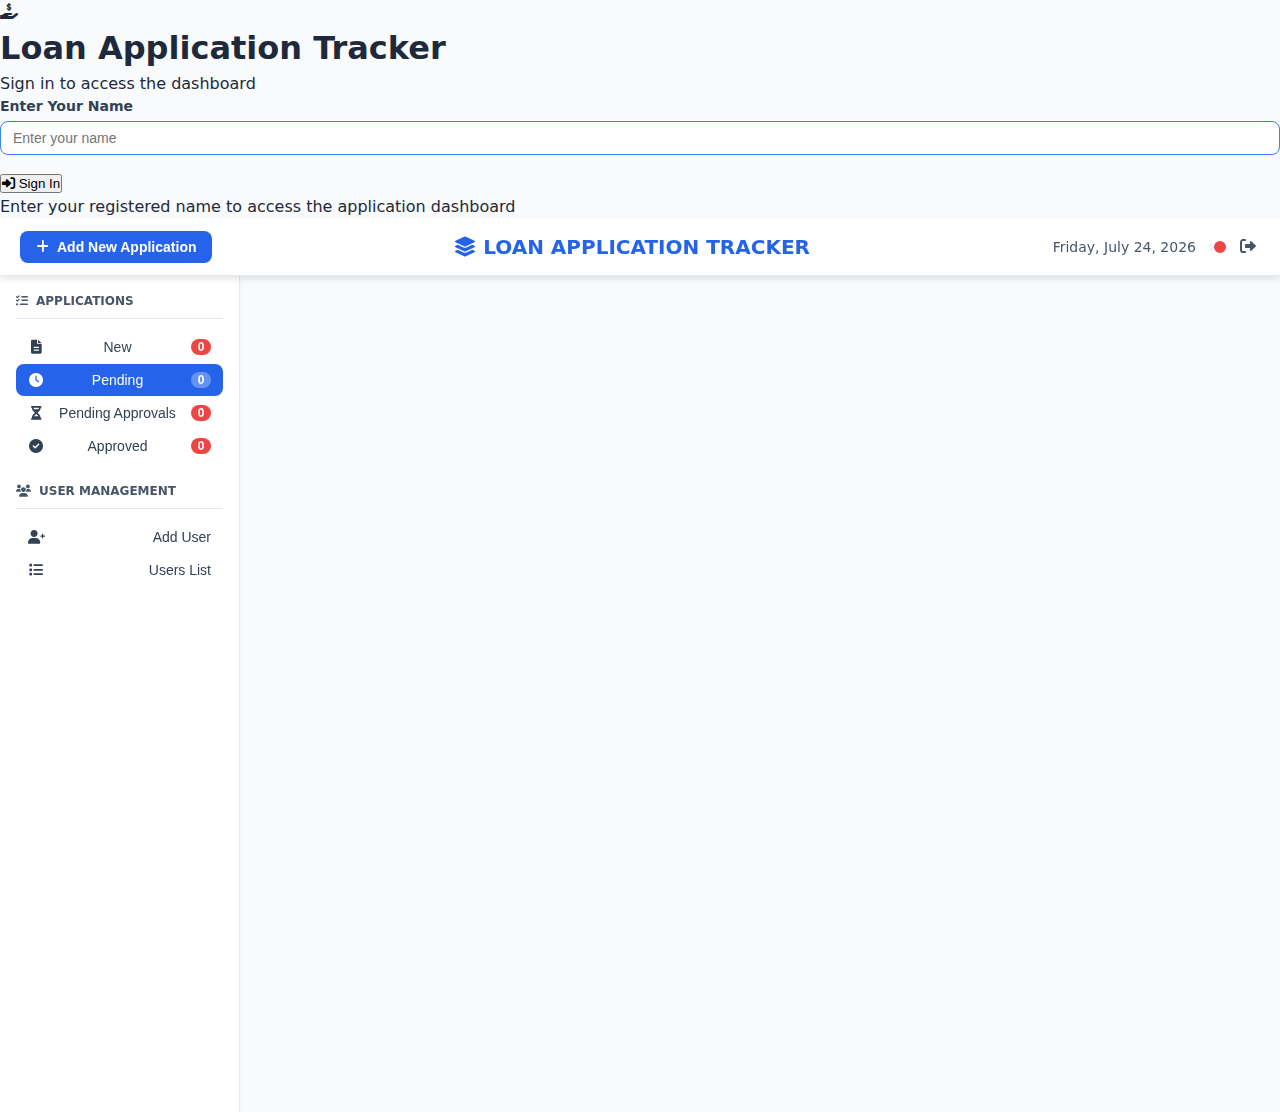
<file: index.html>
<!DOCTYPE html>
<html>
<head>
  <title>Loan Application Dashboard</title>
  <link rel="stylesheet" href="https://cdnjs.cloudflare.com/ajax/libs/font-awesome/6.0.0/css/all.min.css">
  
  <meta name="viewport" content="width=device-width, initial-scale=1.0">
  <meta name="theme-color" content="#2563eb">
  <link rel="manifest" href="manifest.json">
  
  <!-- CSS files -->
  <link rel="stylesheet" href="Main.css">
  <link rel="stylesheet" href="newApps.css">
  <link rel="stylesheet" href="viewApps.css">
  
 
</head>
<body>
  <!-- Login Page (shown by default) -->
  <div class="login-page" id="login-page">
    <div class="login-container">
      <div class="login-logo">
        <i class="fas fa-hand-holding-usd"></i>
      </div>
      <h1 class="login-title">Loan Application Tracker</h1>
      <p class="login-subtitle">Sign in to access the dashboard</p>
      
      <form id="login-form" class="login-form">
        <div class="form-group">
          <label class="form-label">Enter Your Name</label>
          <input type="text" class="form-input" id="login-name" placeholder="Enter your name" required autofocus>
        </div>
        <button type="submit" class="login-btn">
          <i class="fas fa-sign-in-alt"></i> Sign In
        </button>
      </form>
      
      <div class="login-footer">
        <p>Enter your registered name to access the application dashboard</p>
      </div>
    </div>
  </div>

  <!-- Dashboard Content (hidden until logged in) -->
  <div class="dashboard-content">
    <!-- Original dashboard content goes here -->
    <div class="top-menu">
      <div class="menu-left">
        <button class="add-app-btn" onclick="showNewApplicationModal()">
          <i class="fas fa-plus"></i> Add New Application
        </button>
      </div>
      <div class="app-title">
        <i class="fas fa-layer-group"></i> LOAN APPLICATION TRACKER
      </div>
      <div class="user-info">
        <span class="date-display" id="current-date"></span>
        <div class="user-notification-container">
          <span id="logged-in-user"></span>
          <span id="user-notification-badge" class="notification-badge"></span>
        </div>
        <button class="logout-btn" onclick="logout()" title="Logout">
          <i class="fas fa-sign-out-alt"></i>
        </button>
      </div>
    </div>
    
    <div class="container">
      <div class="side-menu">
        <div class="menu-section">
          <div class="menu-title"><i class="fas fa-tasks"></i> Applications</div>
          <button class="menu-btn" onclick="showSection('new')">
            <i class="fas fa-file-alt"></i> New <span class="badge" id="new-count">0</span>
          </button>
          <button class="menu-btn active" onclick="showSection('pending')">
            <i class="fas fa-clock"></i> Pending <span class="badge" id="pending-count">0</span>
          </button>
          <button class="menu-btn" onclick="showSection('pending-approvals')">
            <i class="fas fa-hourglass-half"></i> Pending Approvals <span class="badge" id="pending-approvals-count">0</span>
          </button>
          <button class="menu-btn" onclick="showSection('approved')">
            <i class="fas fa-check-circle"></i> Approved <span class="badge" id="approved-count">0</span>
          </button>
        </div>
        <div class="menu-section">
          <div class="menu-title"><i class="fas fa-users"></i> User Management</div>
          <button class="menu-btn" onclick="showSection('add-user')">
            <i class="fas fa-user-plus"></i> Add User
          </button>
          <button class="menu-btn" onclick="showSection('users-list')">
            <i class="fas fa-list"></i> Users List
          </button>
        </div>
      </div>
      
      <div class="main-content">
        <!-- Applications Tables -->
        <div id="new" class="content-section">
          <div class="section-header">
            <h2><i class="fas fa-file-alt"></i> New Applications</h2>
            <div class="section-actions">
              <button class="btn-outline" onclick="refreshApplications()">
                <i class="fas fa-sync-alt"></i> Refresh
              </button>
            </div>
          </div>
          <div class="table-container">
            <table class="applications-table">
              <thead>
                <tr>
                  <th>Application Number</th>
                  <th>Applicant Name</th>
                  <th>Amount</th>
                  <th>Date</th>
                  <th>Action By</th>
                </tr>
              </thead>
              <tbody id="new-list">
                <tr><td colspan="5" class="loading">Loading applications...</td></tr>
              </tbody>
            </table>
          </div>
        </div>
        <div id="pending" class="content-section">
          <div class="section-header">
            <h2><i class="fas fa-clock"></i> Pending Applications</h2>
            <div class="section-actions">
              <button class="btn-outline" onclick="refreshApplications()">
                <i class="fas fa-sync-alt"></i> Refresh
              </button>
            </div>
          </div>
          <div class="table-container">
            <table class="applications-table">
              <thead>
                <tr>
                  <th>Application Number</th>
                  <th>Applicant Name</th>
                  <th>Amount</th>
                  <th>Date</th>
                  <th>Action By</th>
                </tr>
              </thead>
              <tbody id="pending-list">
                <tr><td colspan="5" class="loading">Loading applications...</td></tr>
              </tbody>
            </table>
          </div>
        </div>
        <div id="pending-approvals" class="content-section">
          <div class="section-header">
            <h2><i class="fas fa-hourglass-half"></i> Pending Approvals</h2>
            <div class="section-actions">
              <button class="btn-outline" onclick="refreshApplications()">
                <i class="fas fa-sync-alt"></i> Refresh
              </button>
            </div>
          </div>
          <div class="table-container">
            <table class="applications-table">
              <thead>
                <tr>
                  <th>Application Number</th>
                  <th>Applicant Name</th>
                  <th>Amount</th>
                  <th>Date</th>
                  <th>Action By</th>
                </tr>
              </thead>
              <tbody id="pending-approvals-list">
                <tr><td colspan="5" class="loading">Loading applications...</td></tr>
              </tbody>
            </table>
          </div>
        </div>
        <div id="approved" class="content-section">
          <div class="section-header">
            <h2><i class="fas fa-check-circle"></i> Approved Applications</h2>
            <div class="section-actions">
              <button class="btn-outline" onclick="refreshApplications()">
                <i class="fas fa-sync-alt"></i> Refresh
              </button>
            </div>
          </div>
          <div class="table-container">
            <table class="applications-table">
              <thead>
                <tr>
                  <th>Application Number</th>
                  <th>Applicant Name</th>
                  <th>Amount</th>
                  <th>Date</th>
                  <th>Action By</th>
                </tr>
              </thead>
              <tbody id="approved-list">
                <tr><td colspan="5" class="loading">Loading applications...</td></tr>
              </tbody>
            </table>
          </div>
        </div>
        
        <!-- User Management: Add User -->
        <div id="add-user" class="content-section">
          <div class="section-header">
            <h2><i class="fas fa-user-plus"></i> Add User</h2>
          </div>
          <div class="form-container">
            <form id="add-user-form">
              <div class="form-group">
                <label class="form-label">Name *</label>
                <input type="text" class="form-input" id="new-user-name" required>
              </div>
              <div class="form-group">
                <label class="form-label">Level *</label>
                <input type="number" class="form-input" id="new-user-level" required min="1">
              </div>
              <div class="form-group">
                <label class="form-label">Role *</label>
                <select class="form-input" id="new-user-role" required>
                  <option value="">Select Role</option>
                  <option value="Credit Sales Officer">Credit Sales Officer</option>
                  <option value="Credit Analyst">Credit Analyst</option>
                  <option value="AMLRO">AMLRO</option>
                  <option value="Head of Credit">Head of Credit</option>
                  <option value="Branch Manager/Approver">Branch Manager/Approver</option>
                  <option value="Approver">Approver</option>
                  <option value="Admin">Admin</option>
                </select>
              </div>
              <div class="form-actions">
                <button type="button" class="btn-secondary" onclick="showSection('users-list')">Cancel</button>
                <button type="submit" class="btn-primary">Add User</button>
              </div>
            </form>
          </div>
        </div>
        
        <!-- Users List -->
        <div id="users-list" class="content-section">
          <!-- Users table structure -->
        </div>
      </div>
    </div>

    <!-- Loading Overlay -->
    <div id="loading" class="loading-overlay">
      <div class="spinner"></div>
      <p>Processing...</p>
    </div>

    <!-- Success Modal -->
    <div id="success-modal" class="modal-overlay">
      <!-- Success modal content -->
    </div>

<!-- New Application Modal -->
<div id="newApplicationModal" class="modal">
  <div class="modal-content compact-modal" id="newApplicationModalContent">
    <!-- Content will be loaded here -->
  </div>
</div>


<!-- View Application Modal -->
<div id="viewApplicationModal" class="modal">
  <div class="modal-content large-modal" id="viewApplicationModalContent">
    <!-- content will be loaded here via loadViewModalContent() -->
    <div class="modal-loading-placeholder" style="padding:24px;text-align:center;color:#666;">
      Loading application...
    </div>
  </div>
</div>

  <!-- Scripts -->
  <script src="Main.js"></script>
  <script src="api.js"></script>
  <script src="newApps.js"></script>
  <script src="viewApps.js"></script>
</body>
</html>
</file>
<file: Main.css>
/* main.css — global styles (adapted from 'styles' in the provided project) */

/* ========== CSS VARIABLES & THEME ========== */
:root {
  --primary-50: #eff6ff;
  --primary-100: #dbeafe;
  --primary-500: #3b82f6;
  --primary-600: #2563eb;
  --primary-700: #1d4ed8;

  --success-500: #22c55e;
  --success-600: #16a34a;
  --warning-500: #f59e0b;
  --danger-500: #ef4444;
  --danger-600: #dc2626;
  --info-500: #0ea5e9;

  --white: #ffffff;
  --gray-50: #f8fafc;
  --gray-100: #f1f5f9;
  --gray-200: #e2e8f0;
  --gray-300: #cbd5e1;
  --gray-400: #94a3b8;
  --gray-500: #64748b;
  --gray-600: #475569;
  --gray-700: #334155;
  --gray-800: #1e293b;
  --gray-900: #0f172a;

  --shadow-sm: 0 1px 2px 0 rgb(0 0 0 / 0.05);
  --shadow-md: 0 4px 6px -1px rgb(0 0 0 / 0.1);
  --shadow-lg: 0 10px 15px -3px rgb(0 0 0 / 0.1);

  --radius-sm: 0.25rem;
  --radius-base: 0.375rem;
  --radius-md: 0.5rem;
  --radius-lg: 0.75rem;

  --space-1: 0.25rem;
  --space-2: 0.5rem;
  --space-3: 0.75rem;
  --space-4: 1rem;
  --space-5: 1.25rem;
  --space-6: 1.5rem;

  --text-xs: 0.75rem;
  --text-sm: 0.875rem;
  --text-base: 1rem;
  --text-lg: 1.125rem;
  --text-xl: 1.25rem;

  --transition-fast: 0.15s ease;
}

/* Base */
* { margin: 0; padding: 0; box-sizing: border-box; }
body { font-family: 'Inter', 'Segoe UI', system-ui, sans-serif; background: var(--gray-50); color: var(--gray-800); line-height: 1.5; }

/* Top menu */
.top-menu {
  background: var(--white);
  padding: var(--space-3) var(--space-5);
  box-shadow: var(--shadow-md);
  display: flex;
  justify-content: space-between;
  align-items: center;
  position: sticky;
  top: 0;
  z-index: 1000;
  border-bottom: 1px solid var(--gray-200);
}
.menu-left { display:flex; align-items:center; }
.add-app-btn {
  background: var(--primary-600);
  color: var(--white);
  border: none;
  padding: var(--space-2) var(--space-4);
  border-radius: var(--radius-md);
  cursor: pointer;
  font-size: var(--text-sm);
  font-weight: 600;
  display:flex; align-items:center; gap:var(--space-2);
}
.add-app-btn:hover { background: var(--primary-700); }
.app-title { font-weight:700; font-size:var(--text-xl); color:var(--primary-600); display:flex; align-items:center; gap:var(--space-2); }
.user-info { display:flex; align-items:center; gap:var(--space-3); }
.date-display { color:var(--gray-600); font-size:var(--text-sm); }
.user-notification-container { position:relative; display:flex; align-items:center; gap:var(--space-2); }
#logged-in-user { color:var(--gray-700); font-weight:600; font-size:var(--text-sm); padding:var(--space-1) var(--space-2); background:var(--gray-100); border-radius:var(--radius-md); }
.notification-badge { position:absolute; top:-4px; right:-4px; background:var(--danger-500); color:var(--white); border-radius:50%; width:16px; height:16px; font-size:var(--text-xs); font-weight:700; display:flex; align-items:center; justify-content:center; border:2px solid var(--white); }
.logout-btn { background:none; border:none; cursor:pointer; font-size:var(--text-base); color:var(--gray-600); padding:var(--space-1); border-radius:var(--radius-base); }
.logout-btn:hover { color:var(--danger-500); }

/* Layout */
.container { display:flex; min-height:calc(100vh - 64px); }

/* Sidebar */
.side-menu { width:240px; background:var(--white); padding:var(--space-4) 0; box-shadow:var(--shadow-sm); height:calc(100vh - 64px); position:sticky; top:64px; overflow-y:auto; border-right:1px solid var(--gray-200); }
.menu-section { padding:0 var(--space-4); margin-bottom:var(--space-5); }
.menu-title { font-size:var(--text-xs); font-weight:600; color:var(--gray-600); margin-bottom:var(--space-3); padding-bottom:var(--space-2); border-bottom:1px solid var(--gray-200); display:flex; align-items:center; gap:var(--space-2); text-transform:uppercase; }
.menu-btn { display:flex; justify-content:space-between; align-items:center; width:100%; text-align:left; background:none; border:none; padding:var(--space-2) var(--space-3); margin:1px 0; cursor:pointer; border-radius:var(--radius-md); transition:var(--transition-fast); font-size:var(--text-sm); color:var(--gray-700); }
.menu-btn:hover { background:var(--gray-50); color:var(--primary-600); }
.menu-btn.active { background:var(--primary-600); color:var(--white); }
.menu-btn i { width:16px; text-align:center; }
.badge { background:var(--danger-500); color:var(--white); padding:1px 6px; border-radius:12px; font-size:var(--text-xs); font-weight:700; min-width:20px; text-align:center; }
.menu-btn.active .badge { background: rgba(255,255,255,0.3); }

/* Main */
.main-content { flex:1; padding:var(--space-4); overflow-y:auto; }
.content-section { background:var(--white); border-radius:var(--radius-lg); padding:0; box-shadow:var(--shadow-sm); margin-bottom:var(--space-4); display:none; border:1px solid var(--gray-200); }
.content-section.active { display:block; }

.section-header { padding:var(--space-4) var(--space-5); border-bottom:1px solid var(--gray-200); display:flex; justify-content:space-between; align-items:center; background:var(--gray-50); }
.section-header h2 { color:var(--gray-900); font-size:var(--text-lg); font-weight:600; display:flex; align-items:center; gap:var(--space-2); }
.section-actions { display:flex; gap:var(--space-2); }

/* Buttons */
.btn-primary { background:var(--primary-600); color:var(--white); border:none; padding:var(--space-2) var(--space-4); border-radius:var(--radius-md); cursor:pointer; font-size:var(--text-sm); font-weight:600; display:flex; align-items:center; gap:var(--space-2); }
.btn-primary:hover { background:var(--primary-700); }
.btn-secondary { background:var(--gray-100); color:var(--gray-700); border:1px solid var(--gray-300); padding:var(--space-2) var(--space-4); border-radius:var(--radius-md); cursor:pointer; font-size:var(--text-sm); font-weight:600; }
.btn-secondary:hover { background:var(--gray-200); }
.btn-outline { background:transparent; color:var(--primary-600); border:1px solid var(--primary-500); padding:var(--space-2) var(--space-3); border-radius:var(--radius-md); cursor:pointer; font-size:var(--text-sm); display:flex; align-items:center; gap:var(--space-2); }
.btn-outline:hover { background:var(--primary-500); color:var(--white); }

/* Form */
.form-grid { display:grid; grid-template-columns:1fr 1fr; gap:var(--space-4); margin-bottom:var(--space-4); }
.form-group { margin-bottom:var(--space-4); }
.form-label { display:block; margin-bottom:var(--space-1); font-weight:600; color:var(--gray-700); font-size:var(--text-sm); }
.form-input { width:100%; padding:var(--space-2) var(--space-3); border:1px solid var(--gray-300); border-radius:var(--radius-md); font-size:var(--text-sm); background:var(--white); }
.form-input:focus { outline:none; border-color:var(--primary-500); }

/* Uploads + table layout */
.uploads-section { margin:var(--space-5) 0; }
.upload-grid { display:grid; grid-template-columns:repeat(auto-fit, minmax(140px,1fr)); gap:var(--space-3); }
.upload-card { border:2px dashed var(--gray-300); padding:var(--space-3); text-align:center; border-radius:var(--radius-md); cursor:pointer; background:var(--gray-50); }
.upload-card:hover { border-color:var(--primary-500); background:var(--primary-50); }
.upload-icon { font-size:1.5rem; color:var(--primary-500); margin-bottom:var(--space-2); }
.file-name { font-size:var(--text-xs); color:var(--gray-600); background:var(--white); padding:2px 4px; border-radius:var(--radius-base); display:inline-block; border:1px solid var(--gray-200); max-width:100%; overflow:hidden; text-overflow:ellipsis; }

/* tables */
.table-container { padding:0 var(--space-5) var(--space-4) var(--space-5); overflow-x:auto; }
.applications-table { width:100%; border-collapse:collapse; background:var(--white); border-radius:var(--radius-md); font-size:var(--text-sm); border:1px solid var(--gray-200); }
.applications-table th { background:var(--gray-50); padding:var(--space-2) var(--space-3); text-align:left; font-weight:600; color:var(--gray-700); border-bottom:1px solid var(--gray-300); }
.applications-table td { padding:var(--space-2) var(--space-3); border-bottom:1px solid var(--gray-200); font-size:var(--text-sm); vertical-align:middle; }
.applications-table tr:hover { background:var(--primary-50); }

.app-number { font-weight:600; color:var(--primary-600); }
.applicant-name { font-weight:500; }
.amount { font-weight:700; color:var(--success-600); }
.date { color:var(--gray-600); }

/* modal & overlays (lightweight, modals have their own CSS in newApps.css & viewApps.css) */
.modal-overlay { display:none; position:fixed; top:0; left:0; width:100%; height:100%; background:rgba(0,0,0,0.5); z-index:3000; justify-content:center; align-items:center; }
.modal-message { background:var(--white); padding:var(--space-5); border-radius:var(--radius-lg); box-shadow:var(--shadow-lg); text-align:center; min-width:300px; }
.loading-overlay { display:none; position:fixed; top:0; left:0; width:100%; height:100%; background:rgba(0,0,0,0.7); z-index:2000; justify-content:center; align-items:center; color:var(--white); }
.spinner { border:2px solid rgba(255,255,255,0.3); border-radius:50%; border-top:2px solid var(--white); width:32px; height:32px; animation:spin 1s linear infinite; margin-bottom:var(--space-2); }
@keyframes spin { 0%{transform:rotate(0deg);} 100%{transform:rotate(360deg);} }

/* Utilities */
.loading, .no-data, .error { text-align:center; padding:var(--space-4); color:var(--gray-500); }
.error { color:var(--danger-600); }
.no-data { color:var(--gray-500); }

/* responsive */
@media (max-width: 768px) {
  .container { flex-direction:column; }
  .side-menu { width:100%; height:auto; position:static; }
  .form-grid { grid-template-columns:1fr; }
  .top-menu { flex-wrap:wrap; gap:var(--space-2); }
  .app-title { order:1; flex:1; }
  .menu-left { order:2; }
  .user-info { order:3; flex:1 0 100%; justify-content:space-between; margin-top:var(--space-2); }
}
</file>
<file: newApps.css>
/* ====== MODAL SYSTEM ====== */
/* Modal Styles */
#newApplicationModal {
  display: none;
  position: fixed;
  z-index: 10000;
  left: 0;
  top: 0;
  width: 100%;
  height: 100%;
  background-color: rgba(0, 0, 0, 0.5);
  overflow: auto;
  opacity: 0;
  visibility: hidden;
  transition: opacity 0.3s ease, visibility 0.3s ease;
}

#newApplicationModal[style*="display: block"],
#newApplicationModal.active {
  display: block !important;
  opacity: 1 !important;
  visibility: visible !important;
}

#newApplicationModal .modal-content {
  background-color: #fff;
  margin: 40px auto;
  padding: 0;
  border-radius: 8px;
  width: 95%;
  max-width: 900px;
  max-height: 90vh;
  overflow-y: auto;
  position: relative;
  transform: translateY(-20px);
  transition: transform 0.3s ease;
}

#newApplicationModal[style*="display: block"] .modal-content,
#newApplicationModal.active .modal-content {
  transform: translateY(0);
}

/* Ensure the loan application modal is visible */
.loan-application-modal {
  display: block !important;
  visibility: visible !important;
  opacity: 1 !important;
  width: 100%;
}
#newApplicationModal .close-button {
  color: #8b98a8;
  float: right;
  font-size: 20px;
  font-weight: 700;
  cursor: pointer;
}

#newApplicationModal .close-button:hover {
  color: #000;
}

/* ====== LOAN APPLICATION MODAL STYLES ====== */
#newApplicationModal .loan-application-modal {
  font-family: 'Inter', Arial, sans-serif;
  padding: 12px;
  background-color: #ffffff;
  border-radius: 10px;
  max-width: 800px;
  margin: 0 auto;
  font-size: 13px;
  line-height: 1.25;
}

#newApplicationModal .loan-application-modal h2 {
  margin-bottom: 10px;
  color: #1a1a1a;
  font-size: 20px;
  font-weight: 600;
  text-align: center;
}

#newApplicationModal .loan-application-modal h3 {
  margin-top: 12px;
  margin-bottom: 8px;
  color: #1a1a1a;
  font-size: 15px;
  font-weight: 600;
}

#newApplicationModal .loan-application-modal h4 {
  margin: 10px 0 6px 0;
  color: #1a1a1a;
  font-size: 14px;
  font-weight: 600;
}

#newApplicationModal .loan-application-modal h5 {
  margin: 10px 0 6px 0;
  color: #334155;
  font-size: 12.5px;
  font-weight: 600;
}

#newApplicationModal .loan-application-modal h6 {
  margin: 8px 0 6px 0;
  color: #475569;
  font-size: 12px;
  font-weight: 600;
}

/* ====== FORM ELEMENTS ====== */
#newApplicationModal .loan-application-modal .form-group {
  margin-bottom: 8px;
}

#newApplicationModal .loan-application-modal label {
  font-weight: 600;
  color: #4a4a4a;
  font-size: 13px;
  display: block;
  margin-bottom: 4px;
}

#newApplicationModal .loan-application-modal input,
#newApplicationModal .loan-application-modal textarea,
#newApplicationModal .loan-application-modal select {
  width: 100%;
  padding: 6px;
  border: 1px solid #e6e6e6;
  border-radius: 6px;
  font-size: 13px;
  transition: border-color 0.18s ease, box-shadow 0.18s ease;
}

#newApplicationModal .loan-application-modal input:focus,
#newApplicationModal .loan-application-modal textarea:focus,
#newApplicationModal .loan-application-modal select:focus {
  border-color: #007bff;
  box-shadow: 0 0 0 3px rgba(0, 123, 255, 0.06);
  outline: none;
}

#newApplicationModal .loan-application-modal textarea {
  resize: vertical;
  min-height: 64px;
  font-size: 13px;
}

/* ====== TAB SYSTEM ====== */
#newApplicationModal .tab-navigation {
  display: flex;
  justify-content: space-between;
  margin-bottom: 12px;
  background-color: #f8f9fa;
  border-radius: 6px;
  padding: 4px;
  gap: 6px;
}

#newApplicationModal .tab-button {
  flex: 1;
  padding: 8px 6px;
  border: none;
  background-color: transparent;
  color: #1a1a1a;
  font-size: 13px;
  font-weight: 600;
  cursor: pointer;
  transition: background-color 0.18s ease, color 0.18s ease;
  border-radius: 4px;
  min-width: 0;
}

#newApplicationModal .tab-button.active {
  background-color: #007bff;
  color: white;
}

#newApplicationModal .tab-button:hover {
  background-color: #eef2f6;
}

#newApplicationModal .tab-button.active:hover {
  background-color: #0062d1;
}

#newApplicationModal .tab-content {
  display: none;
}

#newApplicationModal .tab-content.active {
  display: block;
}

/* ====== BUTTONS ====== */
#newApplicationModal .loan-application-modal .add-button {
  background-color: #007bff;
  color: white;
  padding: 6px 12px;
  border: none;
  border-radius: 6px;
  cursor: pointer;
  margin-bottom: 8px;
  font-size: 13px;
  font-weight: 600;
  transition: background-color 0.18s ease;
}

#newApplicationModal .loan-application-modal .add-button:hover {
  background-color: #0056b3;
}

#newApplicationModal .delete-button {
  background-color: #dc3545;
  color: white;
  padding: 6px 10px;
  border: none;
  border-radius: 6px;
  cursor: pointer;
  font-size: 12px;
  font-weight: 600;
  transition: background-color 0.18s ease;
}

#newApplicationModal .delete-button:hover {
  background-color: #a71d2a;
}

/* ====== TABLES ====== */
#newApplicationModal .loan-application-modal table {
  width: 100%;
  border-collapse: collapse;
  background-color: #fff;
  border-radius: 4px;
  font-size: 12.5px;
}

#newApplicationModal .loan-application-modal table,
#newApplicationModal .loan-application-modal th,
#newApplicationModal .loan-application-modal td {
  border: 1px solid #ececec;
}

#newApplicationModal .loan-application-modal th,
#newApplicationModal .loan-application-modal td {
  padding: 6px;
  text-align: left;
}

#newApplicationModal .loan-application-modal th {
  background-color: #f8f9fa;
  font-weight: 700;
  color: #1a1a1a;
  font-size: 12.5px;
}

/* ====== TAB ACTIONS ====== */
#newApplicationModal .tab-actions {
  display: flex;
  justify-content: space-between;
  margin-top: 14px;
  padding-top: 12px;
  border-top: 1px solid #eaeaea;
  gap: 8px;
}

#newApplicationModal .back-button, 
#newApplicationModal .next-button, 
#newApplicationModal .submit-button {
  padding: 8px 14px;
  border: none;
  border-radius: 6px;
  cursor: pointer;
  font-size: 13px;
  font-weight: 600;
  transition: background-color 0.18s ease;
}

#newApplicationModal .back-button {
  background-color: #6c757d;
  color: white;
}

#newApplicationModal .back-button:hover {
  background-color: #5a6268;
}

#newApplicationModal .next-button {
  background-color: #007bff;
  color: white;
}

#newApplicationModal .next-button:hover {
  background-color: #0056b3;
}

#newApplicationModal .submit-button {
  background-color: #4CAF50;
  color: white;
}

#newApplicationModal .submit-button:hover {
  background-color: #45a049;
}

/* ====== LAYOUT COMPONENTS ====== */
#newApplicationModal .compact-section {
  margin: 12px 0;
  padding: 12px;
  background: linear-gradient(180deg, #ffffff 0%, #f8fafc 100%);
  border-radius: 10px;
  border: 1px solid #eaeaea;
  box-shadow: 0 1px 3px rgba(0, 0, 0, 0.03);
}

#newApplicationModal .section-header-row {
  display: flex;
  justify-content: space-between;
  align-items: center;
  margin-bottom: 8px;
  flex-wrap: wrap;
  gap: 8px;
}

/* ====== TWO COLUMN FLEX LAYOUT ====== */
#newApplicationModal .two-column-flex {
  display: flex;
  flex-wrap: wrap;
  gap: 12px;
  margin-bottom: 12px;
}

#newApplicationModal .two-column-flex .form-group {
  flex: 1 1 calc(50% - 12px);
  min-width: 200px;
}

/* ====== INLINE FORM GROUPS ====== */
#newApplicationModal .form-group.inline-group {
  display: flex;
  align-items: center;
  gap: 8px;
}

#newApplicationModal .form-group.inline-group label {
  flex: 0 0 120px;
  text-align: right;
  margin-bottom: 0;
  font-size: 13px;
}

#newApplicationModal .form-group.inline-group .inline-input {
  flex: 1;
  min-width: 0;
}

/* ====== REVIEW TAB STYLES ====== */
#newApplicationModal .review-two-column {
  display: flex;
  flex-wrap: wrap;
  gap: 16px;
  margin-bottom: 16px;
}

#newApplicationModal .review-two-column .inline-review-item {
  flex: 1 1 calc(50% - 16px);
  min-width: 250px;
}

#newApplicationModal .inline-review-item {
  display: flex;
  align-items: center;
  gap: 12px;
}

#newApplicationModal .inline-label {
  flex: 0 0 140px;
  text-align: right;
  font-weight: 600;
  color: #4a4a4a;
  font-size: 13px;
}

#newApplicationModal .inline-value {
  flex: 1;
  min-width: 0;
  padding: 10px 12px;
  background: #f8f9fa;
  border-radius: 6px;
  font-size: 14px;
  color: #1a1a1a;
  word-break: break-word;
}

#newApplicationModal .review-purpose-row {
  display: flex;
  align-items: flex-start;
  gap: 12px;
  margin-top: 8px;
  margin-bottom: 16px;
}

#newApplicationModal .review-purpose-row .inline-label {
  flex: 0 0 140px;
  text-align: right;
}

#newApplicationModal .review-section {
  margin: 16px 0;
  padding: 16px;
  background: #ffffff;
  border-radius: 10px;
  border: 1px solid #eaeaea;
  box-shadow: 0 1px 3px rgba(0, 0, 0, 0.03);
}

#newApplicationModal .compact-review {
  margin: 10px 0;
  padding: 12px;
  background: #fbfbfb;
  border-radius: 8px;
  border: 1px solid #eaeaea;
}

#newApplicationModal .compact-review h5 {
  color: #3b8b3b;
  margin-bottom: 12px;
  border-bottom: 2px solid #e6f3e6;
  padding-bottom: 8px;
  font-size: 14px;
  font-weight: 600;
}

#newApplicationModal .review-item {
  display: flex;
  margin-bottom: 8px;
}

#newApplicationModal .review-label {
  font-weight: 700;
  min-width: 180px;
  font-size: 12.5px;
  color: #4a4a4a;
}

#newApplicationModal .review-value {
  flex-grow: 1;
  padding: 10px 12px;
  background-color: #f8f8f8;
  border-radius: 6px;
  min-height: 20px;
  font-size: 14px;
  color: #1a1a1a;
  line-height: 1.5;
}

#newApplicationModal .review-category {
  margin-bottom: 14px;
  background-color: white;
  padding: 14px;
  border-radius: 8px;
  box-shadow: 0 1px 2px rgba(0,0,0,0.04);
  border: 1px solid #f0f0f0;
}

#newApplicationModal .compact-review-category {
  padding: 12px;
}

#newApplicationModal .category-title {
  color: #3b8b3b;
  margin: 0 0 10px 0;
  font-size: 13px;
  font-weight: 600;
  border-bottom: 2px solid #e6f3e6;
  padding-bottom: 6px;
}

#newApplicationModal .review-table {
  width: 100%;
  border-collapse: collapse;
  margin-bottom: 12px;
  font-size: 13px;
}

#newApplicationModal .review-table th {
  background-color: #f2f2f2;
  text-align: left;
  padding: 10px;
  border: 1px solid #ddd;
  font-weight: 600;
  color: #4a4a4a;
}

#newApplicationModal .review-table td {
  padding: 10px;
  border: 1px solid #ddd;
  color: #1a1a1a;
}

#newApplicationModal .review-table tbody tr:hover {
  background-color: #f9f9f9;
}

#newApplicationModal #review-uploads-list {
  margin: 0;
  padding-left: 20px;
  list-style-type: none;
}

#newApplicationModal #review-uploads-list li {
  margin-bottom: 6px;
  padding: 8px 12px;
  background: #f8f9fa;
  border-radius: 6px;
  border-left: 3px solid #007bff;
  font-size: 13px;
}

#newApplicationModal #review-uploads-list li:before {
  content: "✓";
  color: #4CAF50;
  font-weight: bold;
  margin-right: 8px;
}

#newApplicationModal .modal-footer {
  display: flex;
  gap: 12px;
  justify-content: flex-end;
  margin-top: 20px;
  padding-top: 16px;
  border-top: 1px solid #eaeaea;
}

#newApplicationModal .btn-outline {
  background: white;
  color: #6c757d;
  border: 1px solid #6c757d;
  padding: 10px 20px;
  border-radius: 6px;
  cursor: pointer;
  font-size: 14px;
  font-weight: 600;
  transition: all 0.18s ease;
}

#newApplicationModal .btn-outline:hover {
  background: #f8f9fa;
}

#newApplicationModal .btn-primary {
  background-color: #4CAF50;
  color: white;
  padding: 10px 20px;
  border: none;
  border-radius: 6px;
  cursor: pointer;
  font-size: 14px;
  font-weight: 600;
  transition: background-color 0.18s ease;
  display: flex;
  align-items: center;
  gap: 8px;
}

#newApplicationModal .btn-primary:hover {
  background-color: #45a049;
}

/* ====== SCROLL CONTAINERS ====== */
#newApplicationModal .table-container-scroll {
  overflow-x: auto;
  margin: 8px 0;
  border-radius: 6px;
  border: 1px solid #eaeaea;
}

#newApplicationModal .table-container-scroll::-webkit-scrollbar {
  height: 6px;
  width: 6px;
}

#newApplicationModal .table-container-scroll::-webkit-scrollbar-track {
  background: rgba(15, 23, 42, 0.02);
  border-radius: 3px;
}

#newApplicationModal .table-container-scroll::-webkit-scrollbar-thumb {
  background: rgba(15, 23, 42, 0.09);
  border-radius: 3px;
}

#newApplicationModal .table-container-scroll::-webkit-scrollbar-thumb:hover {
  background: rgba(15, 23, 42, 0.13);
}

/* ====== SPECIAL LABELS ====== */
#newApplicationModal .income-label {
  color: #2e7d32;
  font-weight: 700;
  padding: 4px;
  background-color: #eef7ee;
  border-radius: 4px;
  display: inline-block;
  font-size: 12px;
}

#newApplicationModal .expense-label {
  color: #b91c1c;
  font-weight: 700;
  padding: 4px;
  background-color: #fff0f0;
  border-radius: 4px;
  display: inline-block;
  font-size: 12px;
}

/* ====== MODAL HEADER ====== */
#newApplicationModal .modal-header {
  display: flex;
  justify-content: space-between;
  align-items: center;
  padding: 12px 16px;
  border-bottom: 1px solid #eaeaea;
  background: #f8fafc;
  border-radius: 10px 10px 0 0;
}

#newApplicationModal .application-number {
  font-size: 14px;
  font-weight: 800;
  color: #3b82f6;
  letter-spacing: 0.4px;
}

#newApplicationModal .application-applicant {
  font-size: 13px;
  font-weight: 600;
  color: #334155;
}

/* ====== RESPONSIVE DESIGN ====== */
@media (max-width: 768px) {
  #newApplicationModal .modal-content {
    width: 95%;
    margin: 8% auto;
  }
  
  #newApplicationModal .tab-navigation {
    flex-direction: column;
  }
  
  #newApplicationModal .tab-button {
    min-width: 100%;
    margin-bottom: 6px;
  }
  
  #newApplicationModal .two-column-flex .form-group {
    flex: 1 1 100%;
  }
  
  #newApplicationModal .review-two-column .inline-review-item {
    flex: 1 1 100%;
  }
  
  #newApplicationModal .form-group.inline-group {
    flex-direction: column;
    align-items: stretch;
  }
  
  #newApplicationModal .form-group.inline-group label {
    text-align: left;
    width: 100%;
    flex: none;
  }
  
  #newApplicationModal .inline-review-item,
  #newApplicationModal .review-purpose-row {
    flex-direction: column;
    align-items: flex-start;
    gap: 8px;
  }
  
  #newApplicationModal .inline-label {
    text-align: left;
    flex: none;
  }
  
  #newApplicationModal .review-label {
    min-width: 100%;
    margin-bottom: 4px;
  }
  
  #newApplicationModal .review-item {
    flex-direction: column;
  }
  
  #newApplicationModal .modal-footer {
    flex-direction: column;
  }
  
  #newApplicationModal .modal-footer button {
    width: 100%;
  }
}

@media (max-width: 480px) {
  #newApplicationModal .loan-application-modal {
    padding: 10px;
  }
  
  #newApplicationModal .compact-actions {
    flex-direction: column;
    gap: 8px;
  }
  
  #newApplicationModal .back-button, 
  #newApplicationModal .next-button, 
  #newApplicationModal .submit-button {
    width: 100%;
  }
  
  #newApplicationModal .modal-header {
    flex-direction: column;
    align-items: flex-start;
    gap: 8px;
    padding: 10px;
  }
  
  #newApplicationModal .modal-header .close-button {
    position: absolute;
    top: 10px;
    right: 10px;
  }
}

/* ====== CALCULATION ROWS ====== */
#newApplicationModal .calculation-row {
  font-weight: 700;
  background-color: #f6f7f8;
}

/* ====== EMPTY VALUE STYLING ====== */
#newApplicationModal .empty-value {
  color: #8b98a8;
  font-style: italic;
  font-size: 12px;
}

/* ====== HIGHLIGHT VALUES ====== */
#newApplicationModal .highlight-value {
  font-weight: 700;
  color: #2c3e50;
}

/* ====== ADDITIONAL LAYOUT STYLES ====== */
#newApplicationModal .section-header-row {
  display: flex;
  justify-content: space-between;
  align-items: center;
  margin-bottom: 12px;
}

#newApplicationModal .category-header-row {
  display: flex;
  justify-content: space-between;
  align-items: center;
  margin-bottom: 6px;
}

#newApplicationModal .edit-section-btn, 
#newApplicationModal .edit-category-btn {
  background: var(--primary-100);
  color: var(--primary-700);
  border: 1px solid var(--primary-300);
  padding: 4px 12px;
  border-radius: 4px;
  font-size: 12px;
  cursor: pointer;
  display: flex;
  align-items: center;
  gap: 4px;
}

#newApplicationModal .edit-section-btn:hover, 
#newApplicationModal .edit-category-btn:hover {
  background: var(--primary-200);
}

#newApplicationModal .edit-category-btn {
  padding: 2px 8px;
  font-size: 11px;
}

#newApplicationModal .status-badge {
  padding: 4px 12px;
  border-radius: 12px;
  font-size: 12px;
  font-weight: 600;
  text-transform: uppercase;
  letter-spacing: 0.5px;
}

#newApplicationModal .status-new { 
  background-color: #f0f9ff; 
  color: #0369a1; 
  border: 1px solid #bae6fd; 
}

#newApplicationModal .status-pending { 
  background-color: #fffbeb; 
  color: #b45309; 
  border: 1px solid #fde68a; 
}

#newApplicationModal .status-pending-approval { 
  background-color: #e0f2fe; 
  color: #0c4a6e; 
  border: 1px solid #7dd3fc; 
}

#newApplicationModal .status-approved { 
  background-color: #f0fdf4; 
  color: #166534; 
  border: 1px solid #bbf7d0; 
}

#newApplicationModal .status-reverted { 
  background-color: #fef2f2; 
  color: #991b1b; 
  border: 1px solid #fecaca; 
}

#newApplicationModal .print-button {
  background: var(--primary-600);
  color: white;
  border: none;
  padding: 8px 16px;
  border-radius: 4px;
  cursor: pointer;
  display: flex;
  align-items: center;
  gap: 6px;
}

#newApplicationModal .print-button:hover {
  background: var(--primary-700);
}

/* ====== UPLOAD SECTION STYLES ====== */
#newApplicationModal .uploads-section {
  margin: 16px 0;
  padding: 16px;
  background: #ffffff;
  border-radius: 10px;
  border: 1px solid #eaeaea;
}

#newApplicationModal .upload-grid {
  display: grid;
  grid-template-columns: repeat(auto-fill, minmax(200px, 1fr));
  gap: 16px;
  margin-top: 16px;
}

#newApplicationModal .reduced-upload-grid {
  grid-template-columns: repeat(2, 1fr);
}

#newApplicationModal .upload-card {
  background: #f8f9fa;
  border: 1px solid #eaeaea;
  border-radius: 8px;
  padding: 16px;
  text-align: center;
  cursor: pointer;
  transition: all 0.18s ease;
}

#newApplicationModal .upload-card:hover {
  border-color: #007bff;
  box-shadow: 0 4px 12px rgba(0, 123, 255, 0.1);
  transform: translateY(-2px);
}

#newApplicationModal .small-upload-card {
  padding: 12px;
}

#newApplicationModal .upload-icon {
  font-size: 32px;
  color: #007bff;
  margin-bottom: 8px;
}

#newApplicationModal .upload-card h4 {
  margin: 8px 0 4px 0;
  font-size: 14px;
  color: #1a1a1a;
}

#newApplicationModal .upload-card p {
  font-size: 12px;
  color: #6b7280;
  margin-bottom: 8px;
}

#newApplicationModal .file-name {
  font-size: 11px;
  color: #6b7280;
  display: block;
  margin-top: 8px;
  padding: 4px 8px;
  background: #ffffff;
  border-radius: 4px;
  border: 1px dashed #e5e7eb;
}
</file>
<file: viewApps.css>
/* viewApps.css — styles for the view application modal (from viewAppstyles) */

/* Modal base */
#viewApplicationModal.modal { display:none; position:fixed; z-index:1000; left:0; top:0; width:100%; height:100%; overflow:auto; background-color: rgba(0,0,0,0.45); transition:opacity .25s ease;}
#viewApplicationModal.modal.active { display:block; opacity:1; }
#viewApplicationModal .modal-content { background:#fff; margin:4% auto; padding:12px; border-radius:8px; width:90%; max-width:800px; box-shadow:0 3px 6px rgba(0,0,0,0.12); transform:translateY(-14px); transition:transform .25s ease, opacity .25s ease; }
#viewApplicationModal.modal.active .modal-content { transform:translateY(0); }

/* header */
#viewApplicationModal .modal-header { display:flex; justify-content:space-between; align-items:center; padding:12px 16px; border-bottom:1px solid #eaeaea; background:#f8fafc; border-radius:10px 10px 0 0; flex-wrap:wrap; gap:12px; }
#viewApplicationModal .header-left { display:flex; align-items:center; gap:12px; flex-wrap:wrap; }
#viewApplicationModal .application-number { font-size:14px; font-weight:800; color:#3b82f6; letter-spacing:.4px; background:#eff6ff; padding:4px 10px; border-radius:12px; }
#viewApplicationModal .applicant-info { display:flex; flex-direction:column; gap:2px; }
#viewApplicationModal .applicant-name { font-size:16px; font-weight:600; color:#1f2937; }

/* status badge */
#viewApplicationModal .status-badge { font-size:12px; font-weight:600; padding:4px 10px; border-radius:20px; display:inline-flex; align-items:center; gap:4px; }
#viewApplicationModal .status-badge i { font-size:10px; }

/* actions */
#viewApplicationModal .header-actions { display:flex; align-items:center; gap:8px; }
#viewApplicationModal .action-btn { display:flex; align-items:center; gap:4px; background:white; border:1px solid #d1d5db; border-radius:6px; padding:6px 12px; font-size:12px; font-weight:500; color:#374151; cursor:pointer; transition:all .18s ease; }
#viewApplicationModal .action-btn:hover { background:#f9fafb; border-color:#9ca3af; }
#viewApplicationModal .action-btn.primary { background:#3b82f6; color:white; border-color:#3b82f6; }
#viewApplicationModal .action-btn.edit-btn { background:#10b981; color:white; border-color:#10b981; }
#viewApplicationModal .close-button { color:#8b98a8; font-size:20px; font-weight:700; cursor:pointer; }
#viewApplicationModal .close-button:hover { color:#000; }

/* body / sections */
#viewApplicationModal .modal-body { padding:12px; }
#viewApplicationModal .section-block { margin-bottom:12px; background:white; border:1px solid #eaeaea; border-radius:10px; padding:12px; }
#viewApplicationModal .section-header { display:flex; justify-content:space-between; align-items:center; margin-bottom:8px; padding-bottom:8px; border-bottom:1px solid #f1f1f1; }
#viewApplicationModal .section-header h4, #viewApplicationModal .section-header h5 { margin:0; color:#1a1a1a; font-weight:600; font-size:14px; }

/* two-column layout */
#viewApplicationModal .two-column-flex { display:flex; flex-wrap:wrap; gap:12px; margin-bottom:12px; }
#viewApplicationModal .two-column-flex .inline-view-item { flex:1 1 calc(50% - 12px); min-width:200px; }

/* inline values */
#viewApplicationModal .inline-view-item { display:flex; align-items:center; gap:8px; margin-bottom:8px; }
#viewApplicationModal .inline-label { flex:0 0 120px; text-align:right; font-weight:600; color:#4a4a4a; font-size:13px; }
#viewApplicationModal .inline-value { flex:1; min-width:0; padding:6px; background:#f8f9fa; border-radius:6px; font-size:13px; color:#1a1a1a; word-break:break-word; }

/* tables */
#viewApplicationModal .view-table { width:100%; border-collapse:collapse; background:#fff; border-radius:4px; font-size:12.5px; }
#viewApplicationModal .view-table, #viewApplicationModal .view-table th, #viewApplicationModal .view-table td { border:1px solid #ececec; }
#viewApplicationModal .view-table th, #viewApplicationModal .view-table td { padding:6px; text-align:left; }
#viewApplicationModal .view-table th { background:#f8f9fa; font-weight:700; color:#1a1a1a; font-size:12.5px; }

/* view values */
#viewApplicationModal .view-value { padding:8px; background:#f8f9fa; border-radius:6px; border:1px solid #eaeaea; font-size:13px; color:#1a1a1a; line-height:1.5; white-space:pre-wrap; min-height:60px; }

/* documents */
#viewApplicationModal .documents-container { display:grid; grid-template-columns:repeat(auto-fill, minmax(240px,1fr)); gap:10px; margin-top:10px; }
#viewApplicationModal .document-item { display:flex; justify-content:space-between; align-items:center; padding:10px 12px; background:#f8fafc; border:1px solid #eaeaea; border-radius:8px; transition:all .15s ease; }
#viewApplicationModal .document-item:hover { border-color:rgba(59,130,246,0.18); box-shadow:0 3px 8px rgba(16,24,40,0.06); }
#viewApplicationModal .document-label { font-weight:700; color:#475569; font-size:12.5px; }
#viewApplicationModal .document-status { font-size:11px; color:#64748b; margin-top:2px; }
#viewApplicationModal .document-status.uploaded { color:#10b981; }
#viewApplicationModal .view-button { padding:6px 10px; border-radius:6px; border:1px solid #eaeaea; background:#f1f5f9; color:#475569; font-weight:600; cursor:pointer; font-size:12px; }
#viewApplicationModal .view-button:hover { background:#e8eef6; border-color:#cbd5e1; }

/* signatures and actions */
#viewApplicationModal .signatures-section { margin-top:12px; padding:12px; background:#f8fafc; border-radius:8px; border:1px solid #eaeaea; }
#viewApplicationModal .signatures-flex { display:flex; justify-content:space-around; gap:12px; margin:12px 0; flex-wrap:wrap; }
#viewApplicationModal .signature-block { text-align:center; flex:1; min-width:160px; }
#viewApplicationModal .signature-line { width:100%; height:1px; background:#64748b; margin:28px 0 8px 0; opacity:0.25; }
#viewApplicationModal .signature-label { color:#64748b; font-size:11.5px; margin-bottom:4px; font-weight:700; }
#viewApplicationModal .signature-name { color:#1e293b; font-size:13px; font-weight:700; margin:6px 0; }

/* compact actions */
#viewApplicationModal .compact-actions { display:flex; justify-content:flex-end; gap:8px; margin-top:14px; padding-top:12px; border-top:1px solid #eaeaea; }
#viewApplicationModal .back-button { background-color:#6c757d; color:white; padding:8px 14px; border:none; border-radius:6px; cursor:pointer; font-size:13px; font-weight:600; }
#viewApplicationModal #btn-approve, #viewApplicationModal #btn-submit { background-color:#4CAF50; color:white; padding:8px 14px; border:none; border-radius:6px; cursor:pointer; font-size:13px; font-weight:600; }
#viewApplicationModal #btn-revert { background-color:#f59e0b; color:white; padding:8px 14px; border:none; border-radius:6px; cursor:pointer; font-size:13px; font-weight:600; }

/* responsive */
@media (max-width:768px) {
  #viewApplicationModal .modal-content { width:95%; margin:8% auto; }
  #viewApplicationModal .modal-header { flex-direction:column; align-items:flex-start; gap:8px; }
  #viewApplicationModal .header-left { flex-direction:column; align-items:flex-start; gap:8px; }
  #viewApplicationModal .header-actions { width:100%; justify-content:space-between; }
  #viewApplicationModal .two-column-flex .inline-view-item { flex:1 1 100%; }
  #viewApplicationModal .inline-label { flex:0 0 100px; text-align:left; }
  #viewApplicationModal .documents-container { grid-template-columns:1fr; }
  #viewApplicationModal .signatures-flex { flex-direction:column; align-items:center; gap:16px; }
  #viewApplicationModal .compact-actions { flex-direction:column; }
  #viewApplicationModal .compact-actions button { width:100%; }
}

@media (max-width:480px) {
  #viewApplicationModal .loan-application-modal { padding:10px; }
  #viewApplicationModal .modal-header { padding:10px; }
  #viewApplicationModal .modal-body { padding:10px; }
  #viewApplicationModal .section-block { padding:10px; }
  #viewApplicationModal .inline-view-item, #viewApplicationModal .full-width-row { flex-direction:column; align-items:flex-start; gap:4px; }
  #viewApplicationModal .inline-label { text-align:left; flex:none; }
  #viewApplicationModal .action-btn { padding:4px 8px; font-size:11px; }
}
</file>
